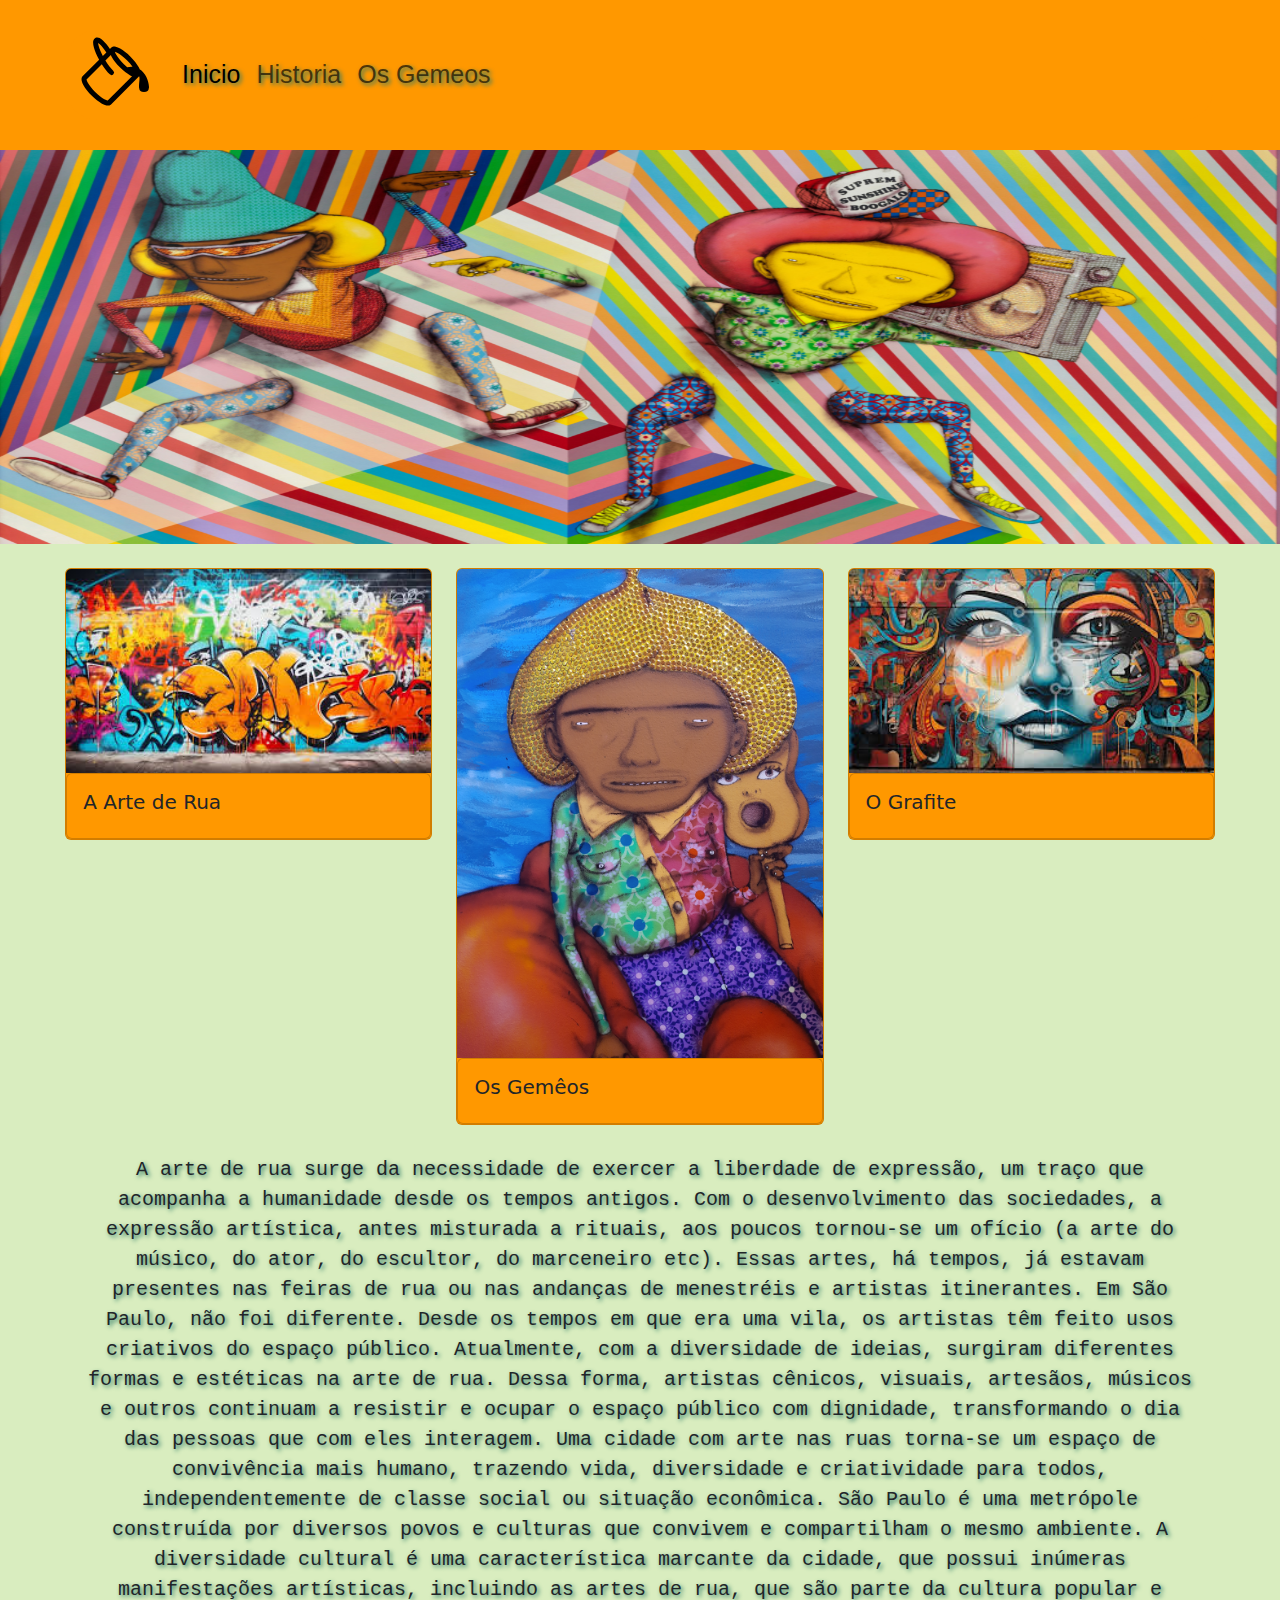
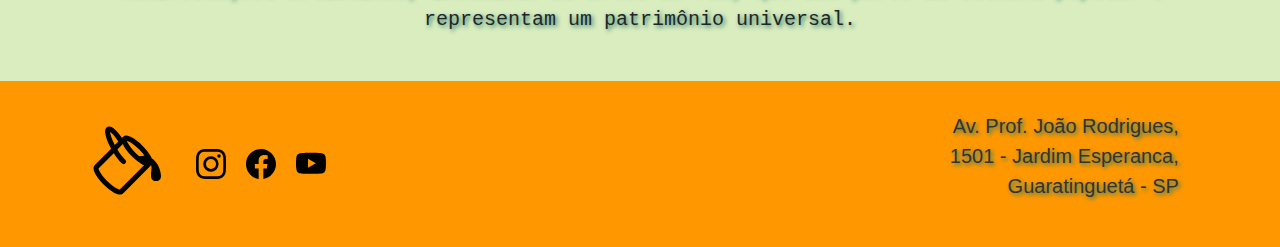
<file: index.html>
<!DOCTYPE html>
<html lang="pt-br">
<head>
    <meta charset="UTF-8">
    <meta http-equiv="X-UA-Compatible" content="IE=edge">
    <meta name="viewport" content="width=device-width, initial-scale=1.0">
    <title>Graphit</title>
    <link href="https://cdn.jsdelivr.net/npm/bootstrap@5.3.3/dist/css/bootstrap.min.css" rel="stylesheet" integrity="sha384-QWTKZyjpPEjISv5WaRU9OFeRpok6YctnYmDr5pNlyT2bRjXh0JMhjY6hW+ALEwIH" crossorigin="anonymous">
    <link rel="stylesheet" href="css/thiago_augusto_maciel_de_castro_santos.css">
    
</head>

<body>
  <header class="menu">
    <nav class="navbar navbar-expand-lg col-12 position-fixed nav">
      <div class="container-fluid col-11 m-auto botao">
        <img src="img/logo.svg" alt="Logo" class="navbar-brand icone">
        <button class="navbar-toggler" type="button" data-bs-toggle="collapse" data-bs-target="#navbarSupportedContent" aria-controls="navbarSupportedContent" aria-expanded="false" aria-label="Toggle navigation">
          <span class="navbar-toggler-icon"></span>
        </button>
        <div class="collapse navbar-collapse" id="navbarSupportedContent">
          <ul class="navbar-nav me-auto mb-2 mb-lg-0">
            <li class="nav-item">
              <a class="nav-link active i_h_g text_end" aria-current="page" href="index.html">
                Inicio
              </a>
            </li>
            <li class="nav-item">
              <a class="nav-link i_h_g text_end" aria-current="page" href="pag/historia.html">
                Historia
              </a>
            </li>
            <li class="nav-item">
              <a class="nav-link i_h_g text_end" aria-current="page" href="pag/gemeos.html">
                Os Gemeos
              </a>
            </li>
          </ul>
        </div>
      </div>
    </nav>
    <br><br><br><br><br><br>
  </header>

  <main>
    <div class="carousel slide" data-bs-ride="carousel" data-bs-interval="2000">
      <div class="carousel-inner">
        <div class="carousel-item active">
          <img src="img/arte_1.jpg" class="d-block w-100 mh-75" alt="arte">
        </div>
        <div class="carousel-item">
          <img src="img/arte_2.jpg" class="d-block w-100 mh-75" alt="arte">
        </div>
        <div class="carousel-item">
          <img src="img/arte_3.jpg" class="d-block w-100 mh-75" alt="arte">
        </div>
    </div>
    <div class="row row-cols-1 row-cols-md-3 g-4 col-11 m-auto">
      <div class="col">
        <div class="card">
          <img src="img/arte_4.jfif" class="card-img-top" alt="arte">
          <div class="card-body card">
            <h5 class="card-title">A Arte de Rua</h5>
          </div>
        </div>
      </div>
      <div class="col">
        <div class="card">
          <img src="img/arte_5.png" class="card-img-top" alt="arte do Os Gemeos">
          <div class="card-body card">
            <h5 class="card-title">Os Gemêos</h5>
          </div>
        </div>
      </div>
        <div class="col">
          <div class="card">
            <img src="img/arte_6.jfif" class="card-img-top" alt="arte">
            <div class="card-body card">
              <h5 class="card-title">O Grafite</h5>
            </div>
          </div>
        </div>
      </div>
      <div class="col-11 m-auto">
        <p class="text-center texto_prin">
          A arte de rua surge da necessidade de exercer a liberdade de expressão, um traço que acompanha a humanidade desde os tempos antigos. Com o desenvolvimento das sociedades, a expressão artística, antes misturada a rituais, aos poucos tornou-se um ofício (a arte do músico, do ator, do escultor, do marceneiro etc). Essas artes, há tempos, já estavam presentes nas feiras de rua ou nas andanças de menestréis e artistas itinerantes. Em São Paulo, não foi diferente. Desde os tempos em que era uma vila, os artistas têm feito usos criativos do espaço público. Atualmente, com a diversidade de ideias, surgiram diferentes formas e estéticas na arte de rua. Dessa forma, artistas cênicos, visuais, artesãos, músicos e outros continuam a resistir e ocupar o espaço público com dignidade, transformando o dia das pessoas que com eles interagem. Uma cidade com arte nas ruas torna-se um espaço de convivência mais humano, trazendo vida, diversidade e criatividade para todos, independentemente de classe social ou situação econômica. São Paulo é uma metrópole construída por diversos povos e culturas que convivem e compartilham o mesmo ambiente. A diversidade cultural é uma característica marcante da cidade, que possui inúmeras manifestações artísticas, incluindo as artes de rua, que são parte da cultura popular e representam um patrimônio universal.
        </p>
      </div>
    </main>
    <footer class="footer_css">
      <div class="container-footer d-flex justify-content-between">
        <div class="row-footer d-flex w-100 align-items-center">
          <div class="social-media d-flex align-items-center">
            <img src="img/logo.svg" alt="logo" class="icone">
            <img src="img/instagram.svg" alt="logo instagram" class="logo_rd">
            <img src="img/facebook.svg" alt="logo facebook" class="logo_rd">
            <img src="img/youtube.svg" alt="logo youtube" class="logo_rd">
          </div>
          <div class="address d-flex">
            <p class="text_footer">
              Av. Prof. João Rodrigues,
              <br>
              1501 - Jardim Esperanca,
              <br>
              Guaratinguetá - SP
            </p>
          </div>
        </div>
      </div>
    </footer>
  

  <script src="https://cdn.jsdelivr.net/npm/bootstrap@5.3.3/dist/js/bootstrap.bundle.min.js" integrity="sha384-YvpcrYf0tY3lHB60NNkmXc5s9fDVZLESaAA55NDzOxhy9GkcIdslK1eN7N6jIeHz" crossorigin="anonymous"></script>
</body>
</html>
</file>
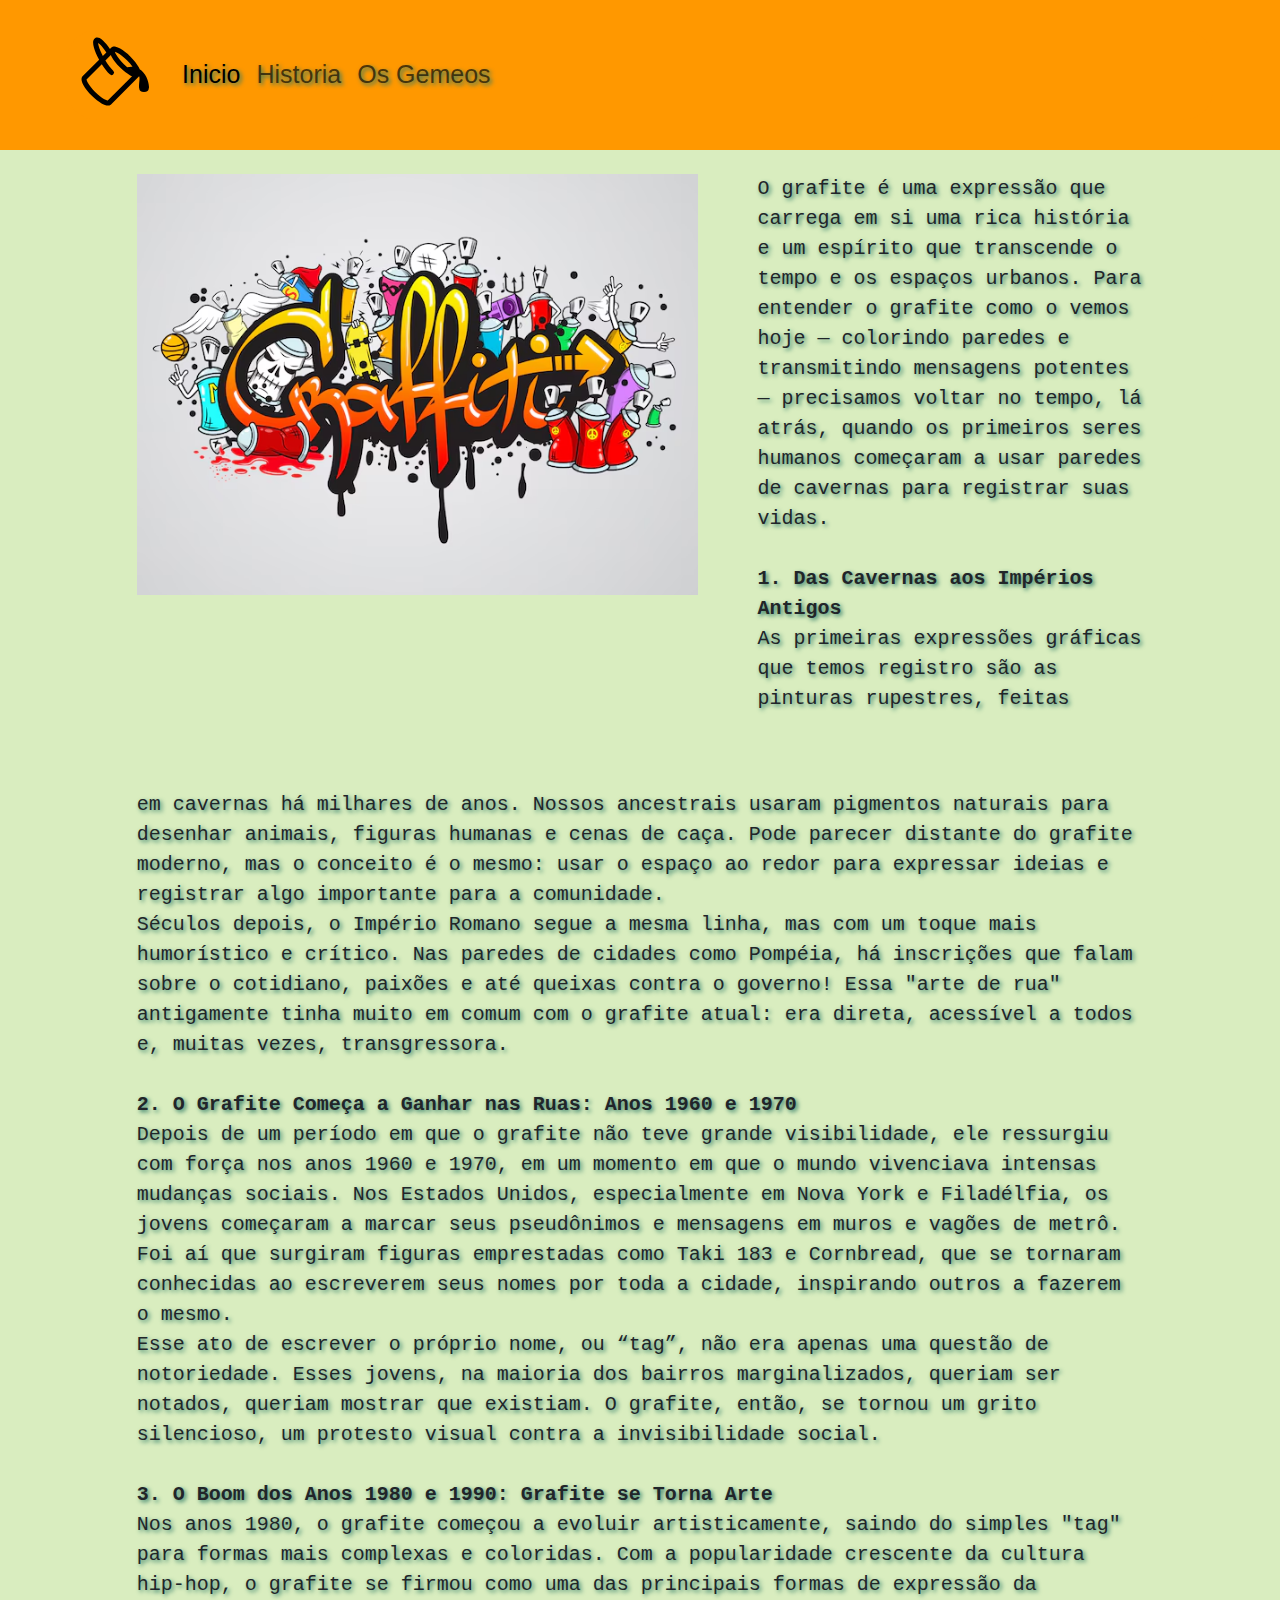
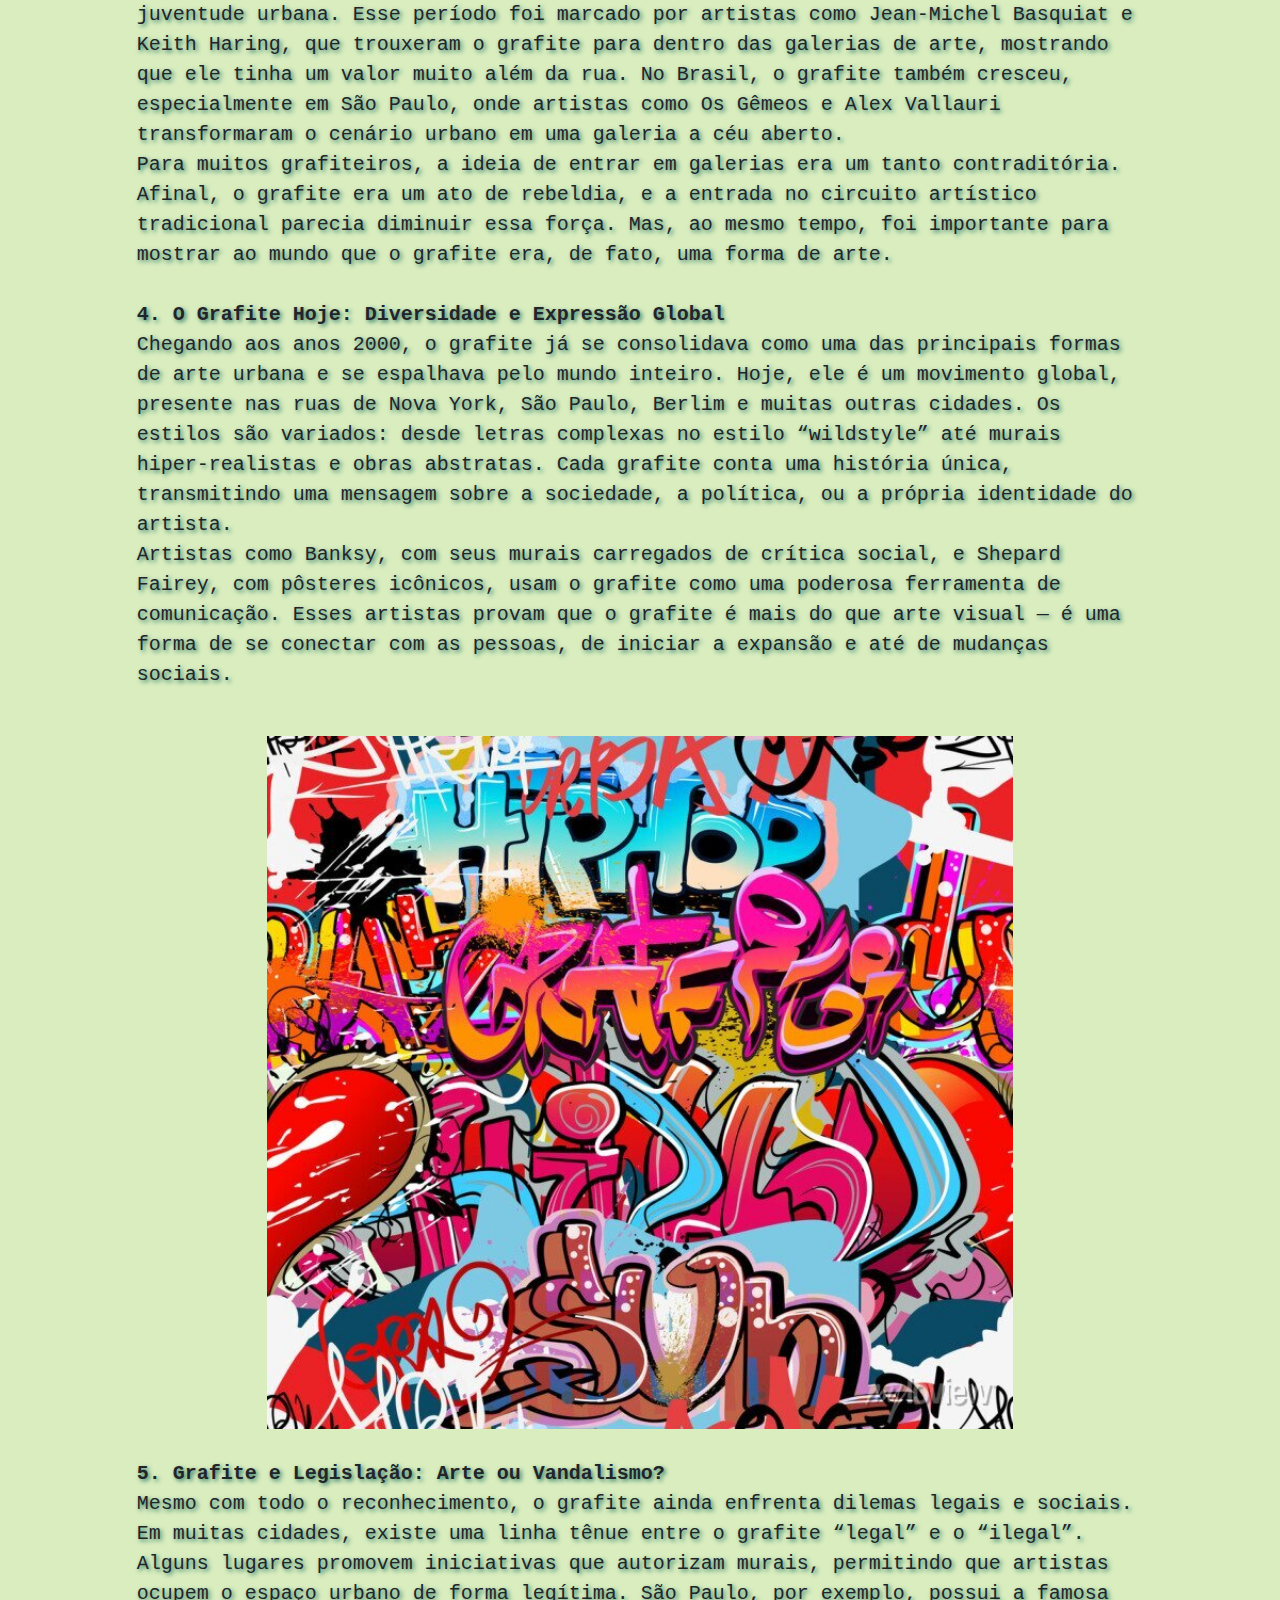
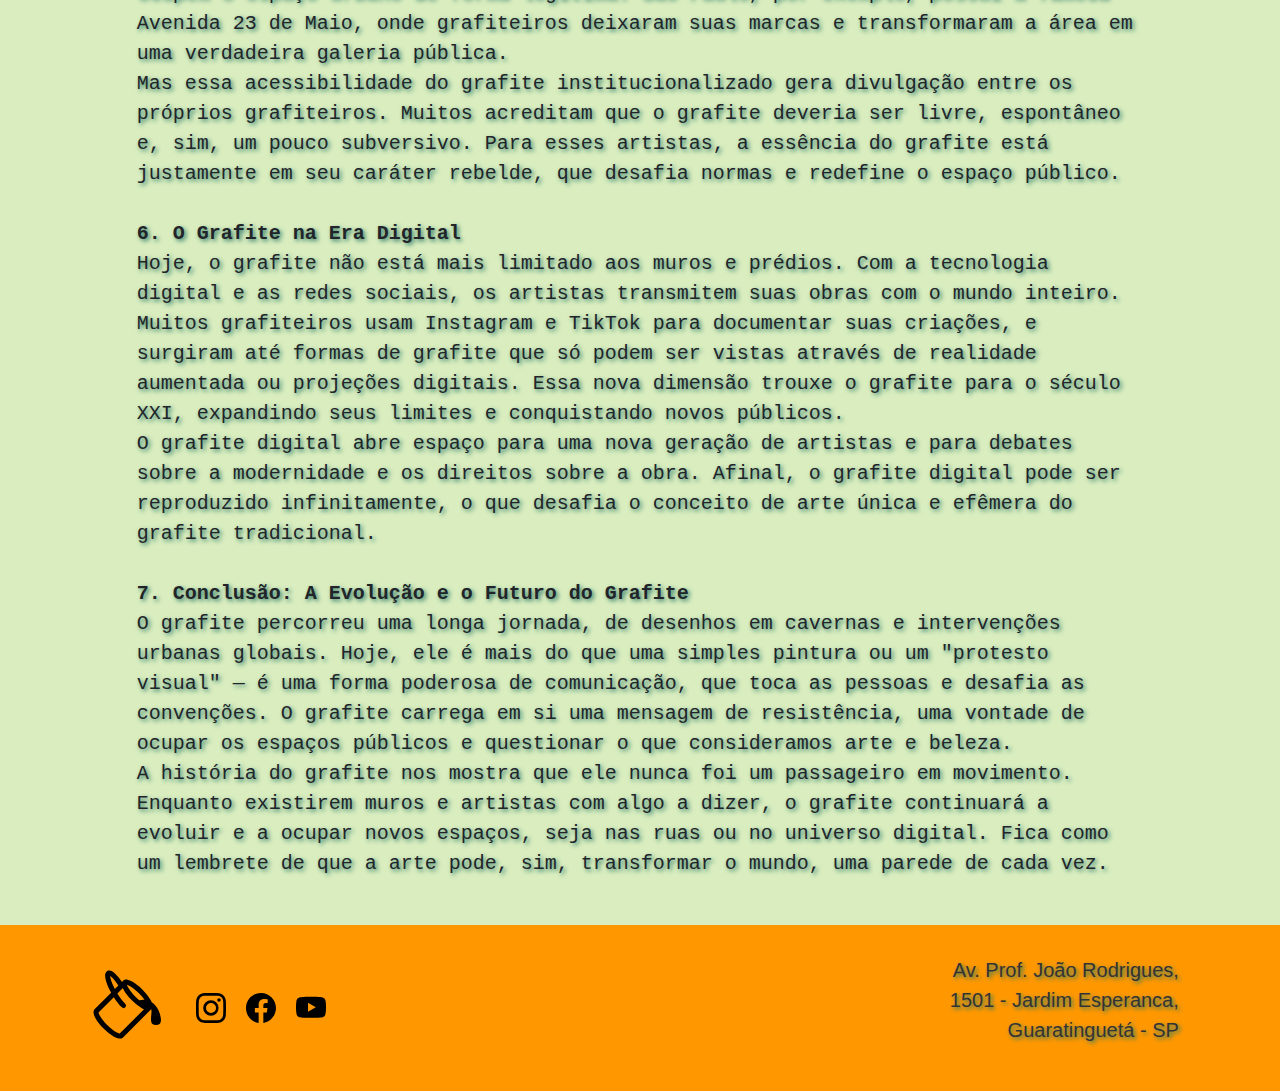
<file: pag/historia.html>
<!DOCTYPE html>
<html lang="pt-br">
<head>
    <meta charset="UTF-8">
    <meta http-equiv="X-UA-Compatible" content="IE=edge">
    <meta name="viewport" content="width=device-width, initial-scale=1.0">
    <title>Graphit</title>
    <link href="https://cdn.jsdelivr.net/npm/bootstrap@5.3.3/dist/css/bootstrap.min.css" rel="stylesheet" integrity="sha384-QWTKZyjpPEjISv5WaRU9OFeRpok6YctnYmDr5pNlyT2bRjXh0JMhjY6hW+ALEwIH" crossorigin="anonymous">
    <link rel="stylesheet" href="../css/thiago_augusto_maciel_de_castro_santos.css">
    
</head>

<body>
  <header class="menu">
    <nav class="navbar navbar-expand-lg col-12 position-fixed nav">
      <div class="container-fluid col-11 m-auto botao">
        <img src="../img/logo.svg" alt="logo" class="navbar-brand icone">
        <button class="navbar-toggler" type="button" data-bs-toggle="collapse" data-bs-target="#navbarSupportedContent" aria-controls="navbarSupportedContent" aria-expanded="false" aria-label="Toggle navigation">
          <span class="navbar-toggler-icon"></span>
        </button>
        <div class="collapse navbar-collapse" id="navbarSupportedContent">
          <ul class="navbar-nav me-auto mb-2 mb-lg-0">
            <li class="nav-item">
              <a class="nav-link active i_h_g text_end" aria-current="page" href="../index.html">
                Inicio
              </a>
            </li>
            <li class="nav-item">
              <a class="nav-link i_h_g text_end" aria-current="page" href="historia.html">
                Historia
              </a>
            </li>
            <li class="nav-item">
              <a class="nav-link i_h_g text_end" aria-current="page" href="gemeos.html">
                Os Gemeos
              </a>
            </li>
          </ul>
        </div>
      </div>
    </nav>
    <br><br><br><br><br><br>
  </header>
  <main class="m-auto col-10">
    <div>
      <div>
        <div class="d-flex flex-column flex-md-row">
          <div class="text-center">
            <img src="../img/arte_7.avif" alt="Arte" class="img_h img-fluid">
          </div>
          <div>
            <p class="texto_prin">
              O grafite é uma expressão que carrega em si uma rica história e um espírito que transcende o tempo e os espaços urbanos. Para entender o grafite como o vemos hoje — colorindo paredes e transmitindo mensagens potentes — precisamos voltar no tempo, lá atrás, quando os primeiros seres humanos começaram a usar paredes de cavernas para registrar suas vidas.
              <br><br>
              <strong>1. Das Cavernas aos Impérios Antigos</strong>
              <br>
              As primeiras expressões gráficas que temos registro são as pinturas rupestres, feitas
            </p>
          </div>
        </div>
  
        <p class="texto_prin">
          em cavernas há milhares de anos. Nossos ancestrais usaram pigmentos naturais para desenhar animais, figuras humanas e cenas de caça. Pode parecer distante do grafite moderno, mas o conceito é o mesmo: usar o espaço ao redor para expressar ideias e registrar algo importante para a comunidade.
          <br>
          Séculos depois, o Império Romano segue a mesma linha, mas com um toque mais humorístico e crítico. Nas paredes de cidades como Pompéia, há inscrições que falam sobre o cotidiano, paixões e até queixas contra o governo! Essa "arte de rua" antigamente tinha muito em comum com o grafite atual: era direta, acessível a todos e, muitas vezes, transgressora.
          <br><br>
          <strong>2. O Grafite Começa a Ganhar nas Ruas: Anos 1960 e 1970</strong>
          <br>
          Depois de um período em que o grafite não teve grande visibilidade, ele ressurgiu com força nos anos 1960 e 1970, em um momento em que o mundo vivenciava intensas mudanças sociais. Nos Estados Unidos, especialmente em Nova York e Filadélfia, os jovens começaram a marcar seus pseudônimos e mensagens em muros e vagões de metrô. Foi aí que surgiram figuras emprestadas como Taki 183 e Cornbread, que se tornaram conhecidas ao escreverem seus nomes por toda a cidade, inspirando outros a fazerem o mesmo.
          <br>
          Esse ato de escrever o próprio nome, ou “tag”, não era apenas uma questão de notoriedade. Esses jovens, na maioria dos bairros marginalizados, queriam ser notados, queriam mostrar que existiam. O grafite, então, se tornou um grito silencioso, um protesto visual contra a invisibilidade social.
          <br><br>
          <strong>3. O Boom dos Anos 1980 e 1990: Grafite se Torna Arte</strong>
          <br>
          Nos anos 1980, o grafite começou a evoluir artisticamente, saindo do simples "tag" para formas mais complexas e coloridas. Com a popularidade crescente da cultura hip-hop, o grafite se firmou como uma das principais formas de expressão da juventude urbana. Esse período foi marcado por artistas como Jean-Michel Basquiat e Keith Haring, que trouxeram o grafite para dentro das galerias de arte, mostrando que ele tinha um valor muito além da rua. No Brasil, o grafite também cresceu, especialmente em São Paulo, onde artistas como Os Gêmeos e Alex Vallauri transformaram o cenário urbano em uma galeria a céu aberto.
          <br>
          Para muitos grafiteiros, a ideia de entrar em galerias era um tanto contraditória. Afinal, o grafite era um ato de rebeldia, e a entrada no circuito artístico tradicional parecia diminuir essa força. Mas, ao mesmo tempo, foi importante para mostrar ao mundo que o grafite era, de fato, uma forma de arte.
          <br><br>
          <strong>4. O Grafite Hoje: Diversidade e Expressão Global</strong>
          <br>
          Chegando aos anos 2000, o grafite já se consolidava como uma das principais formas de arte urbana e se espalhava pelo mundo inteiro. Hoje, ele é um movimento global, presente nas ruas de Nova York, São Paulo, Berlim e muitas outras cidades. Os estilos são variados: desde letras complexas no estilo “wildstyle” até murais hiper-realistas e obras abstratas. Cada grafite conta uma história única, transmitindo uma mensagem sobre a sociedade, a política, ou a própria identidade do artista.
          <br>
          Artistas como Banksy, com seus murais carregados de crítica social, e Shepard Fairey, com pôsteres icônicos, usam o grafite como uma poderosa ferramenta de comunicação. Esses artistas provam que o grafite é mais do que arte visual — é uma forma de se conectar com as pessoas, de iniciar a expansão e até de mudanças sociais.
        </p>
  
        <div class="text-center">
          <img src="../img/arte_8.jpg" alt="Arte" class="img_h2 img-fluid">
        </div>
  
        <p class="texto_prin">
          <strong>5. Grafite e Legislação: Arte ou Vandalismo?</strong>
          <br>
          Mesmo com todo o reconhecimento, o grafite ainda enfrenta dilemas legais e sociais. Em muitas cidades, existe uma linha tênue entre o grafite “legal” e o “ilegal”. Alguns lugares promovem iniciativas que autorizam murais, permitindo que artistas ocupem o espaço urbano de forma legítima. São Paulo, por exemplo, possui a famosa Avenida 23 de Maio, onde grafiteiros deixaram suas marcas e transformaram a área em uma verdadeira galeria pública.
          <br>
          Mas essa acessibilidade do grafite institucionalizado gera divulgação entre os próprios grafiteiros. Muitos acreditam que o grafite deveria ser livre, espontâneo e, sim, um pouco subversivo. Para esses artistas, a essência do grafite está justamente em seu caráter rebelde, que desafia normas e redefine o espaço público.
          <br><br>
          <strong>6. O Grafite na Era Digital</strong>
          <br>
          Hoje, o grafite não está mais limitado aos muros e prédios. Com a tecnologia digital e as redes sociais, os artistas transmitem suas obras com o mundo inteiro. Muitos grafiteiros usam Instagram e TikTok para documentar suas criações, e surgiram até formas de grafite que só podem ser vistas através de realidade aumentada ou projeções digitais. Essa nova dimensão trouxe o grafite para o século XXI, expandindo seus limites e conquistando novos públicos.
          <br>
          O grafite digital abre espaço para uma nova geração de artistas e para debates sobre a modernidade e os direitos sobre a obra. Afinal, o grafite digital pode ser reproduzido infinitamente, o que desafia o conceito de arte única e efêmera do grafite tradicional.
          <br><br>
          <strong>7. Conclusão: A Evolução e o Futuro do Grafite</strong>
          <br>
          O grafite percorreu uma longa jornada, de desenhos em cavernas e intervenções urbanas globais. Hoje, ele é mais do que uma simples pintura ou um "protesto visual" — é uma forma poderosa de comunicação, que toca as pessoas e desafia as convenções. O grafite carrega em si uma mensagem de resistência, uma vontade de ocupar os espaços públicos e questionar o que consideramos arte e beleza.
          <br>
          A história do grafite nos mostra que ele nunca foi um passageiro em movimento. Enquanto existirem muros e artistas com algo a dizer, o grafite continuará a evoluir e a ocupar novos espaços, seja nas ruas ou no universo digital. Fica como um lembrete de que a arte pode, sim, transformar o mundo, uma parede de cada vez.
        </p>
      </div>
    </div>
  </main>
  
  
  <footer class="footer_css">
    <div class="container-footer d-flex justify-content-between">
      <div class="row-footer d-flex w-100 align-items-center">
        <div class="social-media d-flex align-items-center">
          <img src="../img/logo.svg" alt="logo" class="icone">
          <img src="../img/instagram.svg" alt="logo instagram" class="logo_rd">
          <img src="../img/facebook.svg" alt="logo facebook" class="logo_rd">
          <img src="../img/youtube.svg" alt="logo youtube" class="logo_rd">
        </div>
        <div class="address d-flex">
          <p class="text_footer">
            Av. Prof. João Rodrigues,
            <br>
            1501 - Jardim Esperanca,
            <br>
            Guaratinguetá - SP
          </p>
        </div>
      </div>
    </div>
  </footer>
  <script src="https://cdn.jsdelivr.net/npm/bootstrap@5.3.3/dist/js/bootstrap.bundle.min.js" integrity="sha384-YvpcrYf0tY3lHB60NNkmXc5s9fDVZLESaAA55NDzOxhy9GkcIdslK1eN7N6jIeHz" crossorigin="anonymous"></script>
</body>
</html>
</file>
<file: css/thiago_augusto_maciel_de_castro_santos.css>
:root{
    --claro: #D9EDBF;
    --laranja: #FF9800;
    --marinho: #2C7965;
    --escuro: #90D26D;

}
.nav {
    background-color: var(--laranja);
    z-index: 999;
}
.nav {
    padding: 5px 15px; 
    height: 150px;
}
.home {
    display: flex;       
    align-items: center;
    padding: 20px;

}
.i_h_g {
    padding: 10px;
    font-family: 'Trebuchet MS', 'Lucida Sans Unicode', 'Lucida Grande', 'Lucida Sans', Arial, sans-serif;
    text-shadow: 2px 2px 4px var(--marinho);
    font-size: 25px;
    display: flex;
    text-align: right;
    
}
.texto_prin {
    padding: 30px; 
    font-size: 20px;
    font-family: 'Courier New', Courier, monospace;
    text-shadow: 2px 2px 4px var(--marinho); 
}
body{
    background-color: var(--claro);
}
.card {
    background-color: var(--laranja);
}
.footer {
    background-color: var(--laranja);
}
.botao {
    background-color: var(--laranja);
    border-radius: 30px;
}
.carousel-item  img {
    max-height: 400px ;
    object-fit: fill;
}
footer {
    background-color: #415aca;
}
.container-footer {
    max-width: 1400px;
    padding: 0 4%;
    margin: auto;
}
.row-footer {
    display: flex;
}
.footer_css {
    background-color: var(--laranja);
    padding: 20px 0;
}
.container-footer {
    max-width: 1200px;
    margin: 0 auto;
}
.row-footer {
    width: 100%;
}
.d-flex {
    display: flex;
}
.justify-content-between {
    justify-content: space-between;
}
.align-items-center {
    align-items: center;
}
.w-100 {
    width: 100%;
}
.text_footer {
    font-size: 14px;
    color: #333;
    text-decoration: none;
    margin-left: 10px;
}
.icone {
    width: 80px; 
    height: auto;
    margin-right: 15px; 
}
.social-media {
    flex: 1;
    justify-content: flex-start; 
    display: flex;
    align-items: center;
}
.social-media a {
    margin-left: 15px; 
}
.emp {
    margin-top: 20px;
}
a {
    color: inherit;  
    text-decoration: none;  
}
.img_2 {
    padding: 20px;
}
.text_footer {
    padding: 10px;
    font-family: 'Trebuchet MS', 'Lucida Sans Unicode', 'Lucida Grande', 'Lucida Sans', Arial, sans-serif;
    text-shadow: 2px 2px 4px var(--marinho);
    font-size: 20px;
    display: flex;
    text-align: right
}
.logo_rd {
    width: 30px;
    margin: 10px;
}
.img_h {
    width: 6000px;
    padding: 30px;
}
.img_g {
    width: 800px;
    height: 600px;
    padding: 50px;

}
.img_h2 {
    width: 70%;
    max-width: 100%;  
    height: auto;  
}
  
@media (max-width: 768px) {
    .d-flex {
      flex-direction: column; 
    }
}
.art_g{
    margin-bottom: 20px;
}
</file>
